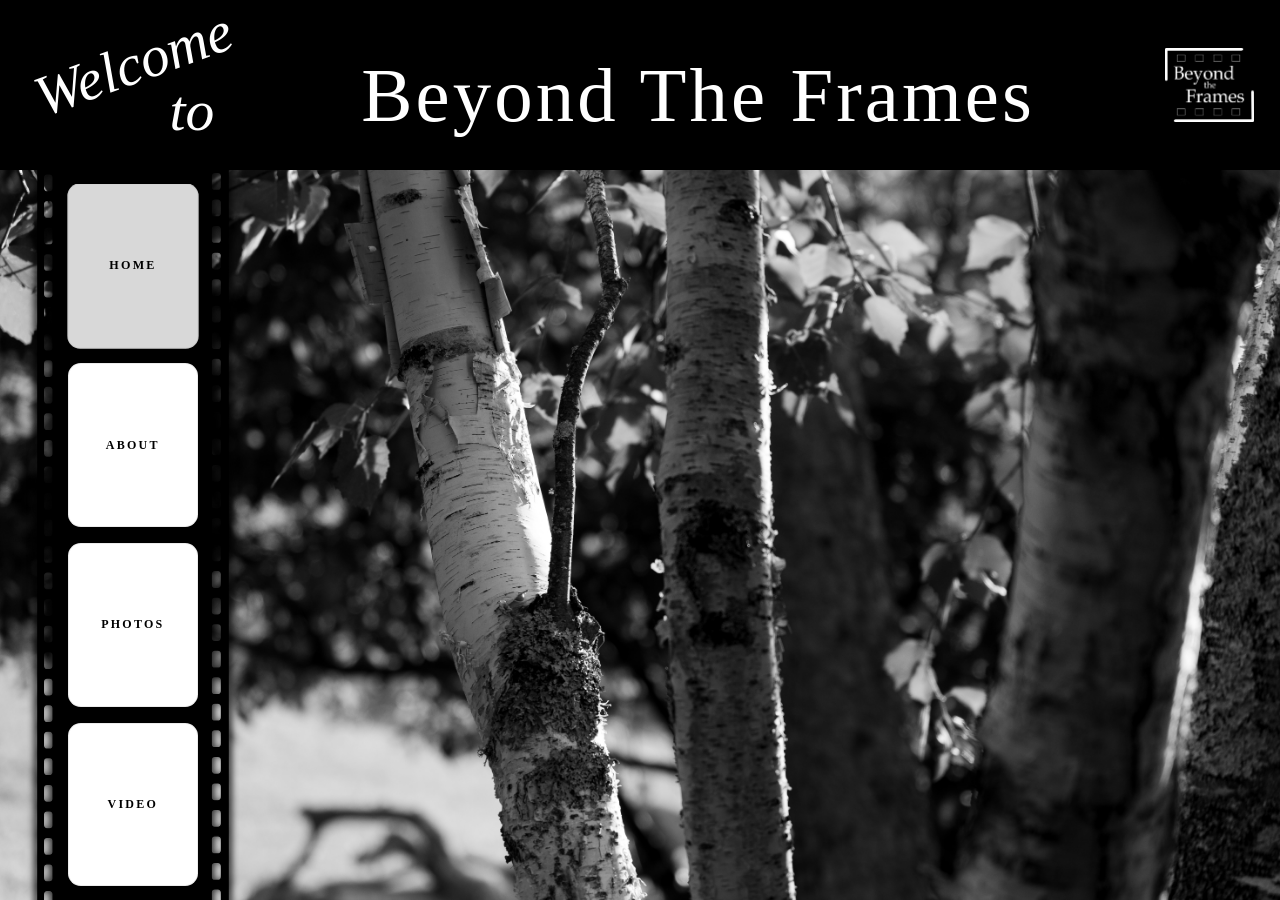
<file: index.html>
<!DOCTYPE html>
<html lang="en">
<head>
    <meta charset="UTF-8">
    <meta name="viewport" content="width=device-width, initial-scale=1.0">
    <title>Beyond The Frames</title>
    <link rel="stylesheet" href="static/home.css">
</head>

<body>
    <div class="page-shell">
        <header class="hero-header">
            
              <button class="menu-toggle">☰</button> <!-- Left side -->
    
    <div class="left-group">
        <p class="welcome">Welcome</p>
        <span class="to">to</span>
    </div>

    <h1>Beyond The Frames</h1>
    <img class="logo" src="static/media/g5Final.png" alt="Logo">
</header>

<aside class="sidebar">
    <nav class="sidebar-nav" aria-label="Primary">
        <a href="index.html" class="active">Home</a>
        <a href="about.html">About</a>
        <a href="photo_portfolio_home.html">Photos</a>
        <a href="video_portfolio.html">Video</a>
    </nav>
</aside>

<section class="feature-panel" aria-label="Featured image">
    <img src="static/media/Tree-3.jpg" alt="Featured portfolio preview">
</section>

    </div>
   <script>
document.addEventListener('DOMContentLoaded', () => {
   const header = document.querySelector('.hero-header');
  const sidebar = document.querySelector('.sidebar');
  const btn = document.querySelector(".menu-toggle");

  if (!header || !sidebar || !btn) return;

  function updateSidebarTop() {
    if (window.innerWidth <= 800) { // only for small screens
      const height = header.offsetHeight;
      sidebar.style.top = height + "px";
    } else {
      sidebar.style.top = ""; // reset for wide screens
    }
  }

  window.addEventListener('resize', updateSidebarTop);
  updateSidebarTop();

  btn.addEventListener("click", () => {
    sidebar.classList.toggle("open");
    });
});
</script>
</body>
</html>
</file>
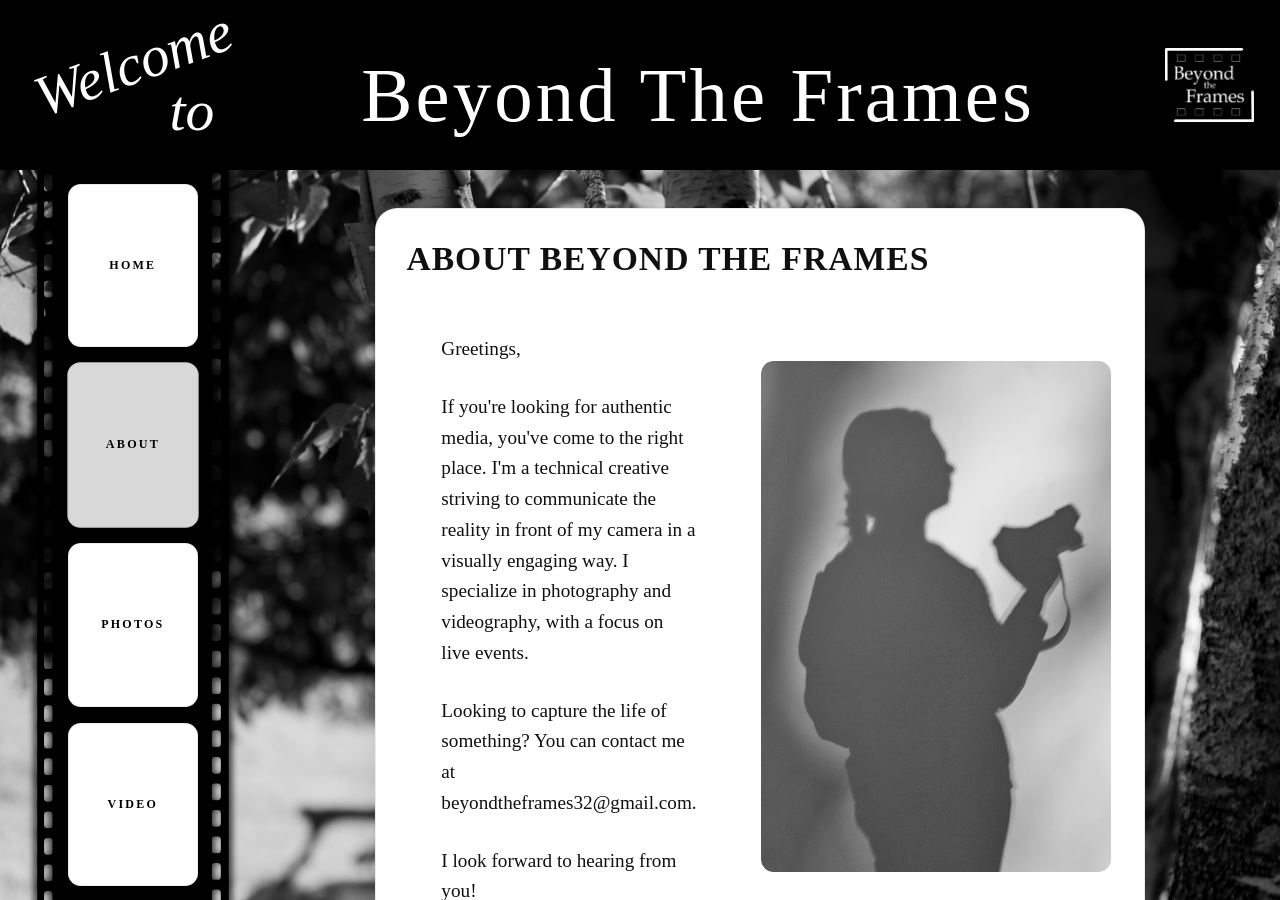
<file: about.html>
<!DOCTYPE html>
<html lang="en">
<head>
    <meta charset="UTF-8">
    <meta name="viewport" content="width=device-width, initial-scale=1.0">
    <title>About - Beyond The Frames</title>
    <link rel="stylesheet" href="static/about.css">
</head>
<body>
    <div class="page-shell">
       <header class="hero-header">
            
              <button class="menu-toggle">☰</button> <!-- Left side -->
    
    <div class="left-group">
        <p class="welcome">Welcome</p>
        <span class="to">to</span>
    </div>

    <h1>Beyond The Frames</h1>
    <img class="logo" src="static/media/g5Final.png" alt="Logo">
</header>

        <aside class="sidebar">
            <nav class="sidebar-nav" aria-label="Primary">
                <a href="index.html">Home</a>
                <a href="about.html" class="active">About</a>
                <a href="photo_portfolio_home.html">Photos</a>
                <a href="video_portfolio.html">Video</a>
            </nav>
        </aside>

        <section class="content-panel">
            <section class="about-card" aria-labelledby="about-title">
                <h2 id="about-title">About Beyond The Frames</h2>
                <div class="word-picture">
                    <div class="card-container">
                    <p>
                   Greetings,
                </p>
                <p>
                    If you're looking for authentic media, you've come to the right place.
                     I'm a technical creative striving to communicate the reality in front of my camera in a visually engaging way.
                     I specialize in photography and videography, with a focus on live events.

                </p>
                 <p>
                   Looking to capture the life of something? You can contact me at beyondtheframes32@gmail.com.
                </p>
                <p>
                   I look forward to hearing from you!
                </p>

                </div>
                 <img class="person" src="static/media/CameraMe.jpg" alt="person">

                </div>
                
                

            </section>

        </section>
        <section class="background-content">
            <img src="static/media/Tree-3.jpg" alt="Featured portfolio preview">
        </section>

    
    </div>
     <script>
document.addEventListener('DOMContentLoaded', () => {
   const header = document.querySelector('.hero-header');
  const sidebar = document.querySelector('.sidebar');
  const btn = document.querySelector(".menu-toggle");

  if (!header || !sidebar || !btn) return;

  function updateSidebarTop() {
    if (window.innerWidth <= 800) { // only for small screens
      const height = header.offsetHeight;
      sidebar.style.top = height + "px";
    } else {
      sidebar.style.top = ""; // reset for wide screens
    }
  }

  window.addEventListener('resize', updateSidebarTop);
  updateSidebarTop();

  btn.addEventListener("click", () => {
    sidebar.classList.toggle("open");
    });
});
</script>
</body>
</html>
</file>
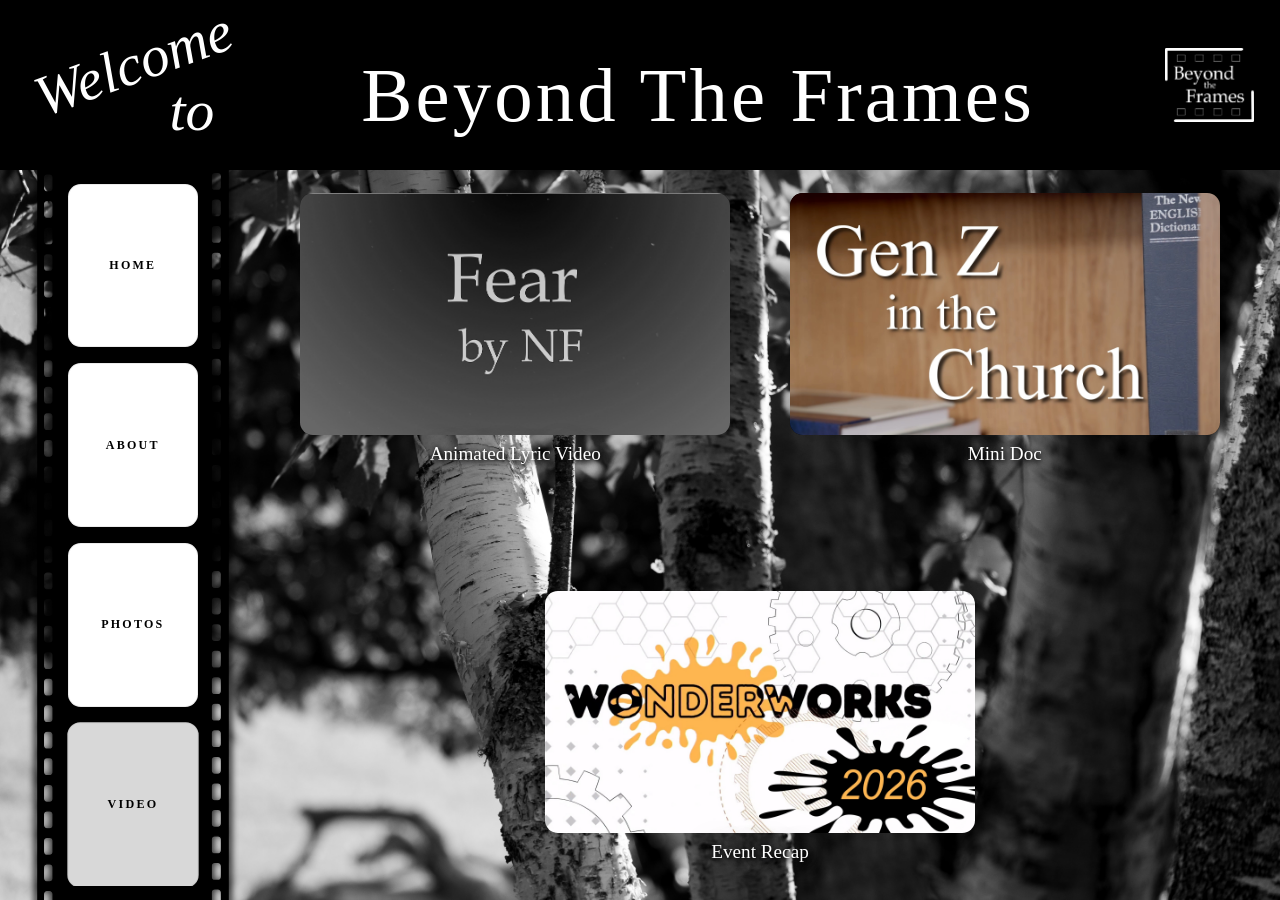
<file: video_portfolio.html>
<!DOCTYPE html>
<html lang="en">
<head>
    <meta charset="UTF-8">
    <meta name="viewport" content="width=device-width, initial-scale=1.0">
    <title>Videos - Beyond The Frames</title>
    <link rel="stylesheet" href="static/video.css">
</head>
<body>
    <div class="page-shell">
        <header class="hero-header">
              <button class="menu-toggle">☰</button> <!-- Left side -->
    
    <div class="left-group">
        <p class="welcome">Welcome</p>
        <span class="to">to</span>
    </div>

    <h1>Beyond The Frames</h1>
    <img class="logo" src="static/media/g5Final.png" alt="Logo">
        </header>

        <aside class="sidebar">
            <nav class="sidebar-nav" aria-label="Primary">
                <a href="index.html">Home</a>
                <a href="about.html">About</a>
                <a href="photo_portfolio_home.html">Photos</a>
                <a href="video_portfolio.html" class="active">Video</a>
            </nav>
        </aside>

        <section class="feature-panel" aria-label="Video Section">
            <div class="video-grid" aria-label="Video gallery">
                <article class="video-card">
 <div class="video-wrapper">
    <a href="https://youtu.be/5MeKfC0kwu4" target="_blank" title="Featured video 1">
      <img src="static/media/TitleIntro.png" alt="Watch Video" style="width:100%; height:auto; border-radius:8px; cursor:pointer; box-shadow:0 4px 12px rgba(0,0,0,0.15);">
    </a>
  </div>
  <p class="video-caption">Animated Lyric Video</p>
</article>
            
               
                <article class="video-card">
                    <div class="video-wrapper">
                        <a href="https://youtu.be/g8GQ_6PN4Rs" target="_blank" title="Featured video 1">
      <img src="static/media/TitleImage.jpg" alt="Watch Video" style="width:100%; height:auto; border-radius:8px; cursor:pointer; box-shadow:0 4px 12px rgba(0,0,0,0.15);">
    </a>
                    </div>
                
                    <p class="video-caption">Mini Doc</p>
                </article>
                
            
               
                <article class="video-card">
                    <div class="video-wrapper">
                        <a href="https://youtu.be/R_LsCSse5a8" target="_blank" title="Event Recap">
      <img src="static/media/WonderTitle.jpg" alt="Watch Video" style="width:100%; height:auto; border-radius:8px; cursor:pointer; box-shadow:0 4px 12px rgba(0,0,0,0.15);">
    </a>
                    </div>
                
                    <p class="video-caption">Event Recap</p>
                </article>
                </div>
                
            
        </section>
        <section class="background-content">
            <img src="static/media/Tree-3.jpg" alt="Featured portfolio preview">
        </section>

        
    </div>
    <script>
document.addEventListener('DOMContentLoaded', () => {
   const header = document.querySelector('.hero-header');
  const sidebar = document.querySelector('.sidebar');
  const btn = document.querySelector(".menu-toggle");

  if (!header || !sidebar || !btn) return;

  function updateSidebarTop() {
    if (window.innerWidth <= 800) { // only for small screens
      const height = header.offsetHeight;
      sidebar.style.top = height + "px";
    } else {
      sidebar.style.top = ""; // reset for wide screens
    }
  }

  window.addEventListener('resize', updateSidebarTop);
  updateSidebarTop();

  btn.addEventListener("click", () => {
    sidebar.classList.toggle("open");
    });
});
</script>
</body>
</html>
</file>
<file: static/home.css>
* {
	box-sizing: border-box;
}

html,
body {
	margin: 0;
	height: 100%;
	overflow-x: hidden;
	overflow-y: hidden;
	
}

body {
	font-family: "Book Antiqua", "Times New Roman", serif;
	background: radial-gradient(circle at top left, #000000 0, #000000 32%, #000000 100%);
	color: #ffffff;

}

.page-shell {
	height: 100vh;
	height: 100svh;
	display: grid;
	grid-template-columns: 240px minmax(0, 1fr);
	grid-template-rows: 170px 1fr auto;
	grid-template-areas:
		"hero hero"
		"sidebar feature"
		"intro intro";
	background: #ffffff;
	overflow: hidden;
}

.sidebar {
	grid-area: sidebar;
	color: #ffffff;
	display: flex;
	flex-direction: column;
	justify-content: center;
	align-items: center;
	gap: 0;
	padding: 0.85rem 1.4rem;
	margin-left: 2vw;
	 background-image: url('/static/media/OtherFilmStrip.svg');
  background-size: cover;      /* or contain, depending on your needs */
  background-repeat: no-repeat;
  background-position: center;
	position: relative;
	z-index: 2;
	overflow: hidden;
	
	
	
	position: relative; /* back to grid behavior */
    top: auto;
    height: auto;
  
}

.sidebar::before,
.sidebar::after {
	content: "";
	position: absolute;
	top: 0.45rem;
	bottom: 0.45rem;
	width: 0.7rem;
	background: transparent;
	border-radius: 0.15rem;
	z-index: 3;

}

.sidebar::before {
	left: 0.32rem;
	
}

.sidebar::after {
	right: 0.32rem;
}


.sidebar-nav {
	display: flex;
	flex-direction: column;
	gap: 1rem;
	align-items: center;
	justify-content: stretch;
	width: 100%;
	height: 100%;
	flex: 1 1 auto;
	position: relative;
	z-index: 1;
	overflow-y: hidden;
	overflow-x: hidden;
	
}

.sidebar-nav a {
	color: #000000;
	text-decoration: none;
	text-transform: uppercase;
	letter-spacing: 0.14rem;
	font-size: 0.75rem;
	font-weight: 700;
	transition: transform 0.2s ease, background-color 0.2s ease;
	background: #ffffff;

	border-radius: 0.8rem;
	overflow: hidden;
	min-height: clamp(54px, 8vh, 84px);
	padding: 1rem 0.75rem;
	width: 100%;
	max-width: 130px;
	flex: 1 1 0;
	display: flex;
	align-items: center;
	justify-content: center;
	text-align: center;
	box-shadow: inset 0 0 0 1px rgba(0, 0, 0, 0.08);
}

@media (max-height: 760px) {
	.sidebar {
		padding-top: 0.45rem;
		padding-bottom: 0.45rem;
	}

	.sidebar-nav {
		gap: 0.6rem;
	}

	.sidebar-nav a {
		padding: 0.65rem 0.6rem;
		font-size: 0.68rem;
		letter-spacing: 0.11rem;
		min-height: 46px;
	}
}

.sidebar-nav a:hover,
.sidebar-nav a:focus-visible,
.sidebar-nav a.active {
	background: #d8d8d8;
	transform: scale(1.01);
}

.hero-header,
.intro-panel {
	align-items: center;
	justify-content: center;
	text-align: center;
	padding: 1.5rem;
}
.logo {
width: clamp(70px, 7vw, 110px);
  justify-self: end;
}
.left-group {
  display: flex;
  flex-direction: column;
  align-items: flex-start;
  gap: 0.15rem;

}
.welcome {
	
	 font-size: clamp(2.5rem, 4.5vw, 4rem);
  font-style: oblique;
  transform: rotate(-20deg) translateY(0.8rem);

}
.to {

	font-size: clamp(2.5rem, 4.5vw, 4.2rem);
  transform: translateY(clamp(-0.2rem, 0.5vw, 0.5rem));
	font-family:"Times New Roman", "Georgia", Times, serif;
	font-style: oblique;
	color: white;
	display: block;
	 transform: translateX(9rem) translateY(-4.1rem);

}

.hero-header {
	overflow: visible;
  padding: clamp(1rem, 2vw, 2rem);
	 grid-area: hero;
  display: flex;
  align-items: center;
  justify-content: space-between;
  padding: clamp(1rem, 2vw, 2rem);
  background: #000000;
  gap: clamp(1rem, 3vw, 3rem);
}


.hero-header h1 {
	justify-self: center;
	margin: 0;
	font-size: clamp(3.5rem, 6vw, 6rem);
  transform: translateY(clamp(0.4rem, 0.8vw, 0.8rem));
	font-weight: 500;
	letter-spacing: 0.04em;

	  transform: translateY(0.7rem);
}


.feature-panel {
	grid-area: feature;
	background:
		radial-gradient(circle at 20% 20%, rgba(255, 255, 255, 0.85) 0, rgba(255, 255, 255, 0) 24%),
		linear-gradient(135deg, #ffffff 0%, #ffffff 100%);
	display: flex;
	align-items: center;
	justify-content: center;
	overflow: hidden;
	margin-left: calc(-240px - 2vw);
	width: calc(100% + 240px + 2vw);
	height: 100%;
	padding: 0;
	position: relative;
	z-index: 1;
}


.feature-panel img {
	width: 100%;
	height: 100%;
	object-fit: cover;
	object-position: center;
	display: block;
}

.intro-panel {
	display: flex;
	grid-area: intro;
	background: #000000;
	color: #ffffff;
	display: flex;
	align-items: center;
	justify-content: center;
	padding: clamp(0.45rem, 1.2vh, 0.9rem) 1rem;
}

.intro-panel p {
	margin: 0;
	max-width: min(78vw, 46rem);
	padding: 0 0.75rem;
	text-align: center;
	font-size: clamp(0.95rem, 0.6rem + 1.5vw, 1.8rem);
	font-weight: 400;
	line-height: 1.15;
}
.menu-toggle {
  display: none;
  background: none;
  border: none;
  color: white;
  font-size: 2rem;
  cursor: pointer;
}
@media (max-width: 800px) {

  html,
  body {
    height: 100%;
    min-height: 100%;
    overflow-y: auto;
  }

  .page-shell {
    grid-template-columns: 1fr;
    grid-template-areas:
      "hero"
      "feature"
      "intro";
	  grid-template-rows: auto 1fr auto;
  }
  .left-group {
    display: none; /* hides the whole "Welcome to" block */
  }
  .hero-header {
 display: flex;
    align-items: center; /* vertically center everything */
    justify-content: space-between;
    position: relative;
    z-index: 1000; /* below toggle */
}

.hero-header h1 {
   transform: none !important; /* force it to ignore previous transform */
    margin-left: 2rem; /* optional: avoid touching toggle */
    z-index: 1; 
	padding-left: 3rem; /* leave space for toggle */       /* ensure toggle is above */
}

.logo {
  width: clamp(70px, 7vw, 110px);  /* <- logo size */
  justify-self: end;
}

  .sidebar {
    position: fixed;
    left: 0;
    bottom: 0;
    width: 260px;
    display: flex;
    flex-direction: column;
    z-index: 1000;
    padding: 0;
    transform: translateX(-100%);
    transition: transform 0.3s ease;
  }

  

  .sidebar.open {
    transform: translateX(0);
  }
   .sidebar-nav {
     flex: 1;
    display: flex;
    flex-direction: column;
    justify-content: stretch;
    gap: 0.75rem;
    padding: 0;
    margin: 0;               /* no gap so buttons fill fully */
  }

  .sidebar-nav a {
    flex: 1 1 auto;   /* each link takes equal vertical space */
    width: 100%;
    min-height: 0;    /* override any min-height to allow stretching */
    display: flex;
    align-items: center;
    justify-content: center;
    text-align: center;
  }

  .menu-toggle {
     display: block; /* make visible */
    position: absolute;
    left: 1rem; /* left side */
    top: 50%; /* vertically centered in header */
    transform: translateY(-50%); /* perfect vertical centering */
    z-index: 1100; /* above header/title */
    background: none;
    border: none;
    font-size: 2rem;
    color: white;
    cursor: pointer;
  }

  .feature-panel {
    margin-left: 0;
    width: 100%;
    height: 100%;
  }

  .feature-panel img {
    width: 100%;
    height: 100%;
    object-fit: cover;
    display: block;
  }

  .sidebar-nav {
    flex-direction: column;
    gap: 0.75rem;
  }


  .intro-panel {
    display: flex;
    padding: clamp(0.4rem, 1vh, 0.8rem) 0.85rem;
  }

  .intro-panel p {
    font-size: clamp(0.88rem, 0.72rem + 1vw, 1.15rem);
    padding: 0;
  }
}
</file>
<file: static/about.css>
* {
	box-sizing: border-box;
}

html,
body {
	 margin: 0;
    min-height: 100%;
    overflow-x: hidden;
    overflow-y: auto; /* allow scrolling */
}

body {
	font-family: "Book Antiqua", "Times New Roman", serif;
	background: radial-gradient(circle at top left, #000000 0, #000000 32%, #000000 100%);
	color: #ffffff;
}

.page-shell {
	height: 100vh;
	height: 100svh;
	
	display: grid;
	grid-template-columns: 240px minmax(0, 1fr);
	grid-template-rows: 170px 1fr auto;
	grid-template-areas:
		"hero hero"
		"sidebar feature"
		"intro intro";
	background: #ffffff;
	overflow: auto;
}

.sidebar {
	grid-area: sidebar;
	color: #ffffff;
	display: flex;
	flex-direction: column;
	justify-content: center;
	align-items: center;
	gap: 0;
	padding: 0.85rem 1.4rem;
	margin-left: 2vw;
	 background-image: url('/static/media/OtherFilmStrip.svg');
  background-size: cover;      /* or contain, depending on your needs */
  background-repeat: no-repeat;
  background-position: center;
	position: relative;
	z-index: 2;
	overflow: hidden;
	
	
	
	position: relative; /* back to grid behavior */
    top: auto;
    height: auto;
  
}

.sidebar::before,
.sidebar::after {
	content: "";
	position: absolute;
	top: 0.45rem;
	bottom: 0.45rem;
	width: 0.7rem;
	background: transparent;
	border-radius: 0.15rem;
	z-index: 3;

}

.sidebar::before {
	left: 0.32rem;
	
}

.sidebar::after {
	right: 0.32rem;
}


.sidebar-nav {
	display: flex;
	flex-direction: column;
	gap: 1rem;
	align-items: center;
	justify-content: stretch;
	width: 100%;
	height: 100%;
	flex: 1 1 auto;
	position: relative;
	z-index: 1;
	overflow-y: hidden;
	overflow-x: hidden;
	
}

.sidebar-nav a {
	color: #000000;
	text-decoration: none;
	text-transform: uppercase;
	letter-spacing: 0.14rem;
	font-size: 0.75rem;
	font-weight: 700;
	transition: transform 0.2s ease, background-color 0.2s ease;
	background: #ffffff;

	border-radius: 0.8rem;
	overflow: hidden;
	min-height: clamp(54px, 8vh, 84px);
	padding: 1rem 0.75rem;
	width: 100%;
	max-width: 130px;
	flex: 1 1 0;
	display: flex;
	align-items: center;
	justify-content: center;
	text-align: center;
	box-shadow: inset 0 0 0 1px rgba(0, 0, 0, 0.08);
}
@media (max-height: 760px) {
	.sidebar {
		padding-top: 0.45rem;
		padding-bottom: 0.45rem;
	}

	.sidebar-nav {
		gap: 0.6rem;
	}

	.sidebar-nav a {
		padding: 0.65rem 0.6rem;
		font-size: 0.68rem;
		letter-spacing: 0.11rem;
		min-height: 46px;
	}
}

.sidebar-nav a:hover,
.sidebar-nav a:focus-visible,
.sidebar-nav a.active {
	background: #d8d8d8;
	transform: scale(1.01);
}
.hero-header,
.intro-panel {
	align-items: center;
	justify-content: center;
	text-align: center;
	padding: 1.5rem;
}
.logo {
width: clamp(70px, 7vw, 110px);
  justify-self: end;
}
.left-group {
  display: flex;
  flex-direction: column;
  align-items: flex-start;
  gap: 0.15rem;

}
.welcome {
	
	 font-size: clamp(2.5rem, 4.5vw, 4rem);
  font-style: oblique;
  transform: rotate(-20deg) translateY(0.8rem);

}
.to {

	font-size: clamp(2.5rem, 4.5vw, 4.2rem);
  transform: translateY(clamp(-0.2rem, 0.5vw, 0.5rem));
	font-family:"Times New Roman", "Georgia", Times, serif;
	font-style: oblique;
	color: white;
	display: block;
	 transform: translateX(9rem) translateY(-4.1rem);

}

.hero-header {
	overflow: visible;
  padding: clamp(1rem, 2vw, 2rem);
	 grid-area: hero;
  display: flex;
  align-items: center;
  justify-content: space-between;
  padding: clamp(1rem, 2vw, 2rem);
  background: #000000;
  gap: clamp(1rem, 3vw, 3rem);
}


.hero-header h1 {
	justify-self: center;
	margin: 0;
	font-size: clamp(3.5rem, 6vw, 6rem);
  transform: translateY(clamp(0.4rem, 0.8vw, 0.8rem));
	font-weight: 500;
	letter-spacing: 0.04em;

	  transform: translateY(0.7rem);
}
.content-panel {
	grid-area: feature;
	background:transparent;
	display: grid;
	grid-template-columns: minmax(0, .8fr);
	gap: clamp(1.4rem, 2.6vw, 2.6rem);
	padding: clamp(1.6rem, 3vw, 3rem);
	overflow: hidden;
	justify-content: center;
	z-index: 2;
	
}
.background-content {
	grid-area: feature;
	background:
		radial-gradient(circle at 20% 20%, rgba(255, 255, 255, 0.85) 0, rgba(255, 255, 255, 0) 24%),
		linear-gradient(135deg, #ffffff 0%, #ffffff 100%);
	display: flex;
	align-items: center;
	justify-content: center;
	overflow: hidden;
	margin-left: calc(-240px - 2vw);
	width: calc(100% + 240px + 2vw);
	height: 100%;
	padding: 0;
	position: relative;
	z-index: 1;
}
.background-content img {
	width: 100%;
	height: 100%;
	object-fit: cover;
	object-position: center;
	display: block;
}

.about-card {
	background: #ffffff;
	color: #101010;
	border-radius: 1.4rem;
	padding: clamp(.5rem, 2.4vw, 2.4rem);
	box-shadow: 0 18px 40px rgba(0, 0, 0, 0.12);
	border: 1px solid rgba(0, 0, 0, 0.08);
	
	
}

.about-card h2 {
	margin: 0 0 1rem 0;
	font-size: clamp(1.4rem, 1rem + 1.6vw, 2.1rem);
	letter-spacing: 0.03em;
	text-transform: uppercase;
}

.about-card p {
	margin: .5rem .5rem 1rem 0;
	font-size: clamp(0.95rem, 0.7rem + 0.8vw, 1.2rem);
	line-height: 1.6;
	
}

.about-card p:last-child {
	margin-bottom: 0;
}

.about-card a {
	color: inherit;
	text-decoration: none;
	font-weight: inherit;
}

.about-card a:focus-visible {
	outline: 2px solid #000000;
	outline-offset: 2px;
}

.card-container{
	
	display: flex;
	flex-direction: column;
	margin: 2rem;
	gap: .2rem;
	align-items: flex-start;;
	justify-content: center;
}
.word-picture
{
	
	display: flex;
	grid-template-rows: .5fr 1fr;
	gap: 1.5rem;
	align-items: center;
	justify-content: center;
	margin: .25rem;
}
.person {
	 width: 100%;
    max-width: 350px;
    height: auto;
    border-radius: 0.8rem;
    display: block;


}

.intro-panel {
	grid-area: intro;
	background: #000000;
	color: #ffffff;
	display: flex;
	align-items: center;
	justify-content: center;
	padding: clamp(0.45rem, 1.2vh, 0.9rem) 1rem;
}

.intro-panel p {
	margin: 0;
	max-width: min(78vw, 46rem);
	padding: 0 0.75rem;
	text-align: center;
	font-size: clamp(0.95rem, 0.6rem + 1.5vw, 1.8rem);
	font-weight: 400;
	line-height: 1.15;
}

.intro-panel a {
	color: inherit;
	text-decoration: none;
	font-weight: inherit;
}

.intro-panel a:focus-visible {
	outline: 2px solid #ffffff;
	outline-offset: 2px;
}
.menu-toggle {
  display: none;
  background: none;
  border: none;
  color: white;
  font-size: 2rem;
  cursor: pointer;
}
@media(max-width:1000px) {
	.person{
		display: none;
	}
}



@media (max-width: 800px) {
	html,
	body {
		height: auto;
		min-height: 100%;
		overflow-y: auto;
	}

	 .page-shell {
    grid-template-columns: 1fr;
    grid-template-areas:
      "hero"
      "feature"
      "intro";
	  grid-template-rows: auto 1fr auto;
  }
  .left-group {
    display: none; /* hides the whole "Welcome to" block */
  }
  .hero-header {
 display: flex;
    align-items: center; /* vertically center everything */
    justify-content: space-between;
    position: relative;
    z-index: 1000; /* below toggle */
}
 .person {
        display: block; /* Show the image */
        width: 100%; /* Ensure it takes up full width */
        max-width: 350px; /* Max width for the image */
        height: auto; /* Keep aspect ratio */
        margin-bottom: 1rem; /* Optional: Add space below the image */
    }

.hero-header h1 {
   transform: none !important; /* force it to ignore previous transform */
    margin-left: 2rem; /* optional: avoid touching toggle */
    z-index: 1; 
	padding-left: 3rem; /* leave space for toggle */       /* ensure toggle is above */
}

.logo {
  width: clamp(70px, 7vw, 110px);  /* <- logo size */
  justify-self: end;
}

  .sidebar {
    position: fixed;
    left: 0;
    bottom: 0;
    width: 260px;
    display: flex;
    flex-direction: column;
    z-index: 1000;
    padding: 0;
    transform: translateX(-100%);
    transition: transform 0.3s ease;
  }

  

  .sidebar.open {
    transform: translateX(0);
  }
   .sidebar-nav {
     flex: 1;
    display: flex;
    flex-direction: column;
    justify-content: stretch;
    gap: 0.75rem;
    padding: 0;
    margin: 0;               /* no gap so buttons fill fully */
  }

  .sidebar-nav a {
    flex: 1 1 auto;   /* each link takes equal vertical space */
    width: 100%;
    min-height: 0;    /* override any min-height to allow stretching */
    display: flex;
    align-items: center;
    justify-content: center;
    text-align: center;
  }

  .menu-toggle {
     display: block; /* make visible */
    position: absolute;
    left: 1rem; /* left side */
    top: 50%; /* vertically centered in header */
    transform: translateY(-50%); /* perfect vertical centering */
    z-index: 1100; /* above header/title */
    background: none;
    border: none;
    font-size: 2rem;
    color: white;
    cursor: pointer;
  }
  

	.intro-panel {
		display: flex;
		padding: clamp(0.4rem, 1vh, 0.8rem) 0.85rem;
	}

	.intro-panel p {
		font-size: clamp(0.88rem, 0.72rem + 1vw, 1.15rem);
		padding: 0;
	}

	.content-panel {
		grid-template-columns: 1fr;
		overflow: visible;
	}
}

@media (max-width: 560px) {
	.sidebar {
		flex-direction: column;
		justify-content: center;
	}

	.sidebar-nav {
		justify-content: center;
		width: 100%;
	}
	 .word-picture {
        flex-direction: column;
        align-items: center;
    }

    .card-container {
        margin: 1rem;
        align-items: center;
        text-align: center;
    }

	.hero-header h1 {
		font-size: 2rem;
	}

	.intro-panel p {
		font-size: clamp(0.82rem, 0.74rem + 0.7vw, 1rem);
	}

	.content-panel {
		padding: 1.2rem;
		gap: 1.1rem;
	}

	.about-card {
		border-radius: 1rem;
		overflow-y: auto;
	}
}
</file>
<file: static/video.css>
* {
	box-sizing: border-box;
}

html,
body {
	margin: 0;
	height: 100%;
	overflow-x: hidden;
	overflow-y: hidden;

}

body {
	font-family: "Book Antiqua", "Times New Roman", serif;
	background: radial-gradient(circle at top left, #000000 0, #000000 32%, #000000 100%);
	color: #ffffff;
}

.page-shell {
	height: 100vh;
	height: 100svh;
	display: grid;
	grid-template-columns: 240px minmax(0, 1fr);
	grid-template-rows: 170px 1fr auto;
	grid-template-areas:
		"hero hero"
		"sidebar feature"
		"intro intro";
	background: #ffffff;
	overflow: hidden;
}

.sidebar {
	grid-area: sidebar;
	color: #ffffff;
	display: flex;
	flex-direction: column;
	justify-content: center;
	align-items: center;
	gap: 0;
	padding: 0.85rem 1.4rem;
	margin-left: 2vw;
	 background-image: url('/static/media/OtherFilmStrip.svg');
  background-size: cover;      /* or contain, depending on your needs */
  background-repeat: no-repeat;
  background-position: center;
	position: relative;
	z-index: 2;
	overflow: hidden;
	
	
	position: relative; /* back to grid behavior */
    top: auto;
    height: auto;
  
}

.sidebar::before,
.sidebar::after {
	content: "";
	position: absolute;
	top: 0.45rem;
	bottom: 0.45rem;
	width: 0.7rem;
	background: transparent;
	border-radius: 0.15rem;
	z-index: 3;

}

.sidebar::before {
	left: 0.32rem;
	
}

.sidebar::after {
	right: 0.32rem;
}


.sidebar-nav {
	display: flex;
	flex-direction: column;
	gap: 1rem;
	align-items: center;
	justify-content: stretch;
	width: 100%;
	height: 100%;
	flex: 1 1 auto;
	position: relative;
	z-index: 1;
	overflow-y: hidden;
	overflow-x: hidden;
	
}

.sidebar-nav a {
	color: #000000;
	text-decoration: none;
	text-transform: uppercase;
	letter-spacing: 0.14rem;
	font-size: 0.75rem;
	font-weight: 700;
	transition: transform 0.2s ease, background-color 0.2s ease;
	background: #ffffff;

	border-radius: 0.8rem;
	overflow: hidden;
	min-height: clamp(54px, 8vh, 84px);
	padding: 1rem 0.75rem;
	width: 100%;
	max-width: 130px;
	flex: 1 1 0;
	display: flex;
	align-items: center;
	justify-content: center;
	text-align: center;
	box-shadow: inset 0 0 0 1px rgba(0, 0, 0, 0.08);

}

@media (max-height: 760px) {
	.sidebar {
		padding-top: 0.45rem;
		padding-bottom: 0.45rem;
	}

	.sidebar-nav {
		gap: 0.6rem;
	}

	.sidebar-nav a {
		padding: 0.65rem 0.6rem;
		font-size: 0.68rem;
		letter-spacing: 0.11rem;
		min-height: 46px;
	}
}

.sidebar-nav a:hover,
.sidebar-nav a:focus-visible,
.sidebar-nav a.active {
	background: #d8d8d8;
	transform: scale(1.01);
}

.hero-header,
.intro-panel {
	align-items: center;
	justify-content: center;
	text-align: center;
	padding: 1.5rem;
}
.logo {
width: clamp(70px, 7vw, 110px);
  justify-self: end;
}
.left-group {
  display: flex;
  flex-direction: column;
  align-items: flex-start;
  gap: 0.15rem;

}
.welcome {
	
	 font-size: clamp(2.5rem, 4.5vw, 4rem);
  font-style: oblique;
  transform: rotate(-20deg) translateY(0.8rem);

}
.to {

	font-size: clamp(2.5rem, 4.5vw, 4.2rem);
  transform: translateY(clamp(-0.2rem, 0.5vw, 0.5rem));
	font-family:"Times New Roman", "Georgia", Times, serif;
	font-style: oblique;
	color: white;
	display: block;
	 transform: translateX(9rem) translateY(-4.1rem);

}

.hero-header {
	overflow: visible;
  padding: clamp(1rem, 2vw, 2rem);
	 grid-area: hero;
  display: flex;
  align-items: center;
  justify-content: space-between;
  padding: clamp(1rem, 2vw, 2rem);
  background: #000000;
  gap: clamp(1rem, 3vw, 3rem);
}


.hero-header h1 {
	justify-self: center;
	margin: 0;
	font-size: clamp(3.5rem, 6vw, 6rem);
  transform: translateY(clamp(0.4rem, 0.8vw, 0.8rem));
	font-weight: 500;
	letter-spacing: 0.04em;

	  transform: translateY(0.7rem);
}
.background-content {
	grid-area: feature;
	background:
		radial-gradient(circle at 20% 20%, rgba(255, 255, 255, 0.85) 0, rgba(255, 255, 255, 0) 24%),
		linear-gradient(135deg, #ffffff 0%, #ffffff 100%);
	display: flex;
	align-items: center;
	justify-content: center;
	overflow: hidden;
	margin-left: calc(-240px - 2vw);
	width: calc(100% + 240px + 2vw);
	height: 100%;
	padding: 0;
	position: relative;
	z-index: 1;
}
.background-content img {
	width: 100%;
	height: 100%;
	object-fit: cover;
	object-position: center;
	display: block;
}

.feature-panel {
	grid-area: feature;
	background:transparent;
	display: flex;
	align-items: stretch;
	justify-content: center;
	overflow-y: auto;
	overflow-x: hidden;
	width: 100%;
	height: 100%;
	padding: 0.9rem;
	padding-bottom: 2.5rem;
	z-index: 2;
}


.feature-panel img {
	width: 100%;
	height: 100%;
	object-fit: contain;
	object-position: center;
	display: block;
}

.video-grid {
	width: min(100%, 980px);
	margin: 0 auto clamp(2.5rem, 10vh, 7rem);
	display: grid;
	grid-template-columns: repeat(2, minmax(0, 1fr));
	column-gap: clamp(0.8rem, 1.3vw, 1.35rem);
	row-gap: clamp(4.5rem, 14vh, 16rem);
	grid-auto-rows: max-content;
	padding: clamp(0.2rem, 0.7vw, 0.55rem) clamp(0.2rem, 0.7vw, 0.55rem) clamp(4rem, 16vh, 14rem);
	align-content: start;
	align-items: start;
}
.video-wrapper {
  width: 100%;
  aspect-ratio: 16/9;
  overflow: hidden;
  border-radius: 0.8rem;
  background: #000;
}


.video-card {
	 position: relative;
  width: 100%;
  max-width: clamp(280px, 38vw, 430px);
  justify-self: center;
  display: flex;
  flex-direction: column;
  gap: 0.5rem; /* space between video and caption */
  background: none; /* handled by wrapper */
  border-radius: 0;
  overflow: visible; /* allow caption to show */
}
.video-caption {
  font-size: 1.2rem;
  text-shadow: 1px 1px 2px black, 0 0 25px rgb(104, 104, 107), 0 0 5px rgb(0, 0, 0);
   text-shadow: 3px 3px 5px black, 0 0 25px rgb(104, 104, 107), 0 0 5px rgb(0, 0, 0);
  
  
  color: #ffffff;
  text-align: center;
  margin: 0; /* remove default paragraph margin */
}

.video-card iframe {
	width: 100%;
	height: 100%;
	border: 0;
	display: block;
}

.video-grid > .video-card:last-child:nth-child(odd) {
	grid-column: 1 / -1;
	width: 100%;
	max-width: clamp(280px, 38vw, 430px);
	justify-self: center;
}

.intro-panel {
	grid-area: intro;
	background: #000000;
	color: #ffffff;
	display: flex;
	align-items: center;
	justify-content: center;
	padding: clamp(0.45rem, 1.2vh, 0.9rem) 1rem;
}

.intro-panel p {
	margin: 0;
	max-width: min(78vw, 46rem);
	padding: 0 0.75rem;
	text-align: center;
	font-size: clamp(0.95rem, 0.6rem + 1.5vw, 1.8rem);
	font-weight: 400;
	line-height: 1.15;
}
.menu-toggle {
  display: none;
  background: none;
  border: none;
  color: white;
  font-size: 2rem;
  cursor: pointer;
}
@media (max-width: 800px) {

  html,
  body {
    height: 100%;
    min-height: 100%;
    overflow-y: auto;
  }

  .page-shell {
    grid-template-columns: 1fr;
    grid-template-areas:
      "hero"
      "feature"
      "intro";
	  grid-template-rows: auto 1fr auto;
  }
  .left-group {
    display: none; /* hides the whole "Welcome to" block */
  }
  .hero-header {
 display: flex;
    align-items: center; /* vertically center everything */
    justify-content: space-between;
    position: relative;
    z-index: 1000; /* below toggle */
}

.hero-header h1 {
   transform: none !important; /* force it to ignore previous transform */
    margin-left: 2rem; /* optional: avoid touching toggle */
    z-index: 1; 
	padding-left: 3rem; /* leave space for toggle */       /* ensure toggle is above */
}

.logo {
  width: clamp(70px, 7vw, 110px);  /* <- logo size */
  justify-self: end;
}

  .sidebar {
    position: fixed;
    left: 0;
    bottom: 0;
    width: 260px;
    display: flex;
    flex-direction: column;
    z-index: 1000;
    padding: 0;
    transform: translateX(-100%);
    transition: transform 0.3s ease;
  }

  

  .sidebar.open {
    transform: translateX(0);
  }
   .sidebar-nav {
     flex: 1;
    display: flex;
    flex-direction: column;
    justify-content: stretch;
    gap: 0.75rem;
    padding: 0;
    margin: 0;               /* no gap so buttons fill fully */
  }

  .sidebar-nav a {
    flex: 1 1 auto;   /* each link takes equal vertical space */
    width: 100%;
    min-height: 0;    /* override any min-height to allow stretching */
    display: flex;
    align-items: center;
    justify-content: center;
    text-align: center;
  }

  .menu-toggle {
     display: block; /* make visible */
    position: absolute;
    left: 1rem; /* left side */
    top: 50%; /* vertically centered in header */
    transform: translateY(-50%); /* perfect vertical centering */
    z-index: 1100; /* above header/title */
    background: none;
    border: none;
    font-size: 2rem;
    color: white;
    cursor: pointer;
  }

  .feature-panel {
    margin-left: 0;
    width: 100%;
    height: 100%;
  }

  .feature-panel img {
    width: 100%;
    height: 100%;
    object-fit: cover;
    display: block;
  }

  .sidebar-nav {
    flex-direction: column;
    gap: 0.75rem;
  }


  .intro-panel {
    display: flex;
    padding: clamp(0.4rem, 1vh, 0.8rem) 0.85rem;
  }

  .intro-panel p {
    font-size: clamp(0.88rem, 0.72rem + 1vw, 1.15rem);
    padding: 0;
  }
  
}
@media (max-width: 560px) {
	.sidebar {
		flex-direction: column;
		justify-content: center;
	}

	.sidebar-nav {
		justify-content: center;
		width: 100%;
	}

	.hero-header h1 {
		font-size: 2rem;
	}
	.feature-panel {
	grid-area: feature;
	background:transparent;
	display: flex;
	align-items: stretch;
	justify-content: center;
	overflow-y: auto;
	overflow-x: hidden;
	width: 100%;
	height: 100%;
	padding: 1rem;
	padding-bottom: 2.5rem;
	z-index: 2;
}
}
</file>
